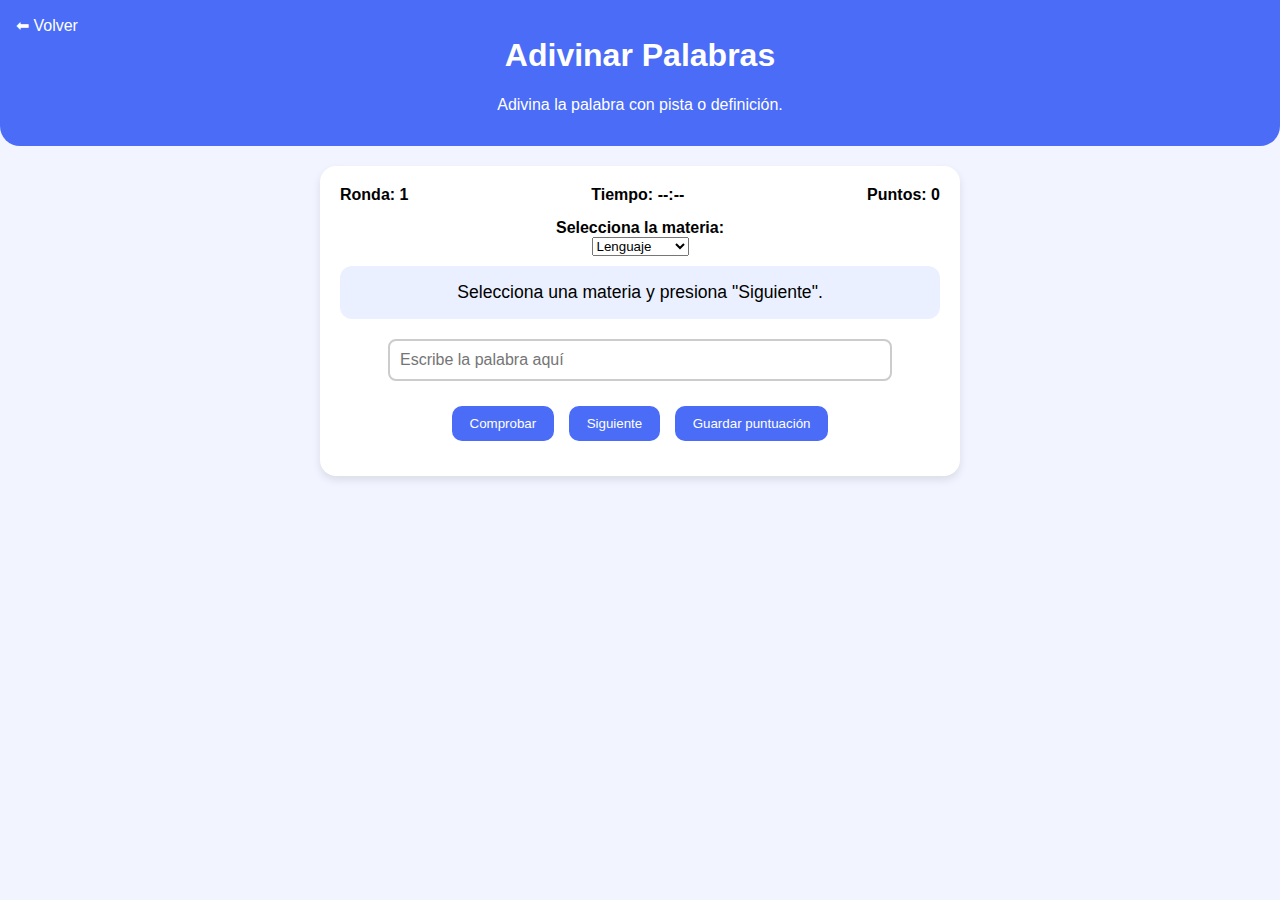
<file: adivinar.html>
<!DOCTYPE html>
<html lang="es">
<head>
  <meta charset="utf-8" />
  <meta name="viewport" content="width=device-width,initial-scale=1" />
  <title>Adivinar Palabras — Aprende Jugando</title>
  <style>
    body {
      font-family: "Poppins", sans-serif;
      background: #f2f5ff;
      margin: 0;
      text-align: center;
    }
    header {
      background: #4a6cf7;
      color: #fff;
      padding: 1rem;
      border-radius: 0 0 20px 20px;
    }
    header a {
      color: #fff;
      text-decoration: none;
      font-size: 1rem;
      float: left;
    }
    main {
      padding: 20px;
    }
    .panel {
      background: #fff;
      border-radius: 16px;
      box-shadow: 0 4px 8px rgba(0,0,0,0.1);
      max-width: 600px;
      margin: 0 auto;
      padding: 20px;
    }
    .top-row {
      display: flex;
      justify-content: space-between;
      font-weight: bold;
      margin-bottom: 15px;
    }
    .hint-box {
      background: #eaf0ff;
      padding: 1rem;
      border-radius: 12px;
      font-size: 1.1rem;
      margin: 10px 0;
    }
    input {
      width: 80%;
      padding: 10px;
      border-radius: 8px;
      border: 2px solid #ccc;
      margin-top: 10px;
      font-size: 1rem;
    }
    .controls {
      margin-top: 20px;
    }
    button {
      background: #4a6cf7;
      border: none;
      color: white;
      padding: 10px 18px;
      border-radius: 10px;
      cursor: pointer;
      margin: 5px;
      transition: 0.3s;
    }
    button:hover {
      background: #3452c3;
    }
    #message {
      font-size: 1.2rem;
      margin-top: 10px;
      color: #333;
    }
  </style>
</head>

<body>
<header class="mini-hero">
  <a class="back" href="index.html">⬅ Volver</a>
  <h1>Adivinar Palabras</h1>
  <p>Adivina la palabra con pista o definición.</p>
</header>

<main class="container">
  <section class="panel">
    <div class="top-row">
      <div>Ronda: <span id="round">1</span></div>
      <div>Tiempo: <span id="advTimer">--:--</span></div>
      <div>Puntos: <span id="scoreAdv">0</span></div>
    </div>

    <label for="subjectSelect"><b>Selecciona la materia:</b></label><br>
    <select id="subjectSelect">
      <option value="lenguaje">Lenguaje</option>
      <option value="ingles">Inglés</option>
      <option value="sociales">C. Sociales</option>
      <option value="naturales">C. Naturales</option>
    </select>

    <div id="hint" class="hint-box">Selecciona una materia y presiona "Siguiente".</div>
    <input id="guessInput" placeholder="Escribe la palabra aquí" autocomplete="off">

    <div class="controls">
      <button id="submitGuess">Comprobar</button>
      <button id="nextRound">Siguiente</button>
      <button id="saveScoreAdv">Guardar puntuación</button>
    </div>

    <div id="message"></div>
  </section>
</main>

<script>
  const riddles = {
    lenguaje: [
      { hint: "Palabra que indica una acción.", answer: "verbo" },
      { hint: "Signo que se usa al final de una oración.", answer: "punto" },
      { hint: "Conjunto de letras que forman palabras.", answer: "alfabeto" }
    ],
    ingles: [
      { hint: "Color del cielo en inglés.", answer: "blue" },
      { hint: "Animal que dice 'woof'.", answer: "dog" },
      { hint: "Forma plural de 'child'.", answer: "children" }
    ],
    sociales: [
      { hint: "Lugar donde viven las personas.", answer: "ciudad" },
      { hint: "Persona que enseña en la escuela.", answer: "maestro" },
      { hint: "País donde vivimos.", answer: "bolivia" }
    ],
    naturales: [
      { hint: "Astro que da luz y calor.", answer: "sol" },
      { hint: "Líquido esencial para la vida.", answer: "agua" },
      { hint: "Animal que produce miel.", answer: "abeja" }
    ]
  };

  let round = 1;
  let score = 0;
  let current = null;
  let selectedSubject = "lenguaje";
  const hintEl = document.getElementById("hint");
  const guessEl = document.getElementById("guessInput");
  const msgEl = document.getElementById("message");

  document.getElementById("subjectSelect").addEventListener("change", (e) => {
    selectedSubject = e.target.value;
    msgEl.textContent = "";
    hintEl.textContent = "Materia cambiada. Pulsa 'Siguiente' para continuar.";
  });

  document.getElementById("nextRound").addEventListener("click", () => {
    const set = riddles[selectedSubject];
    current = set[Math.floor(Math.random() * set.length)];
    hintEl.textContent = current.hint;
    guessEl.value = "";
    msgEl.textContent = "";
    document.getElementById("round").textContent = round;
  });

  document.getElementById("submitGuess").addEventListener("click", () => {
    if (!current) {
      msgEl.textContent = "Primero pulsa 'Siguiente' para obtener una adivinanza.";
      return;
    }
    const guess = guessEl.value.trim().toLowerCase();
    if (guess === current.answer) {
      score += 10;
      msgEl.textContent = "✅ ¡Correcto!";
      round++;
    } else {
      msgEl.textContent = "❌ Incorrecto. La respuesta era: " + current.answer;
    }
    document.getElementById("scoreAdv").textContent = score;
  });

  document.getElementById("saveScoreAdv").addEventListener("click", () => {
    alert("Puntuación guardada: " + score + " puntos 🎯");
  });
</script>

</body>
</html>
</file>
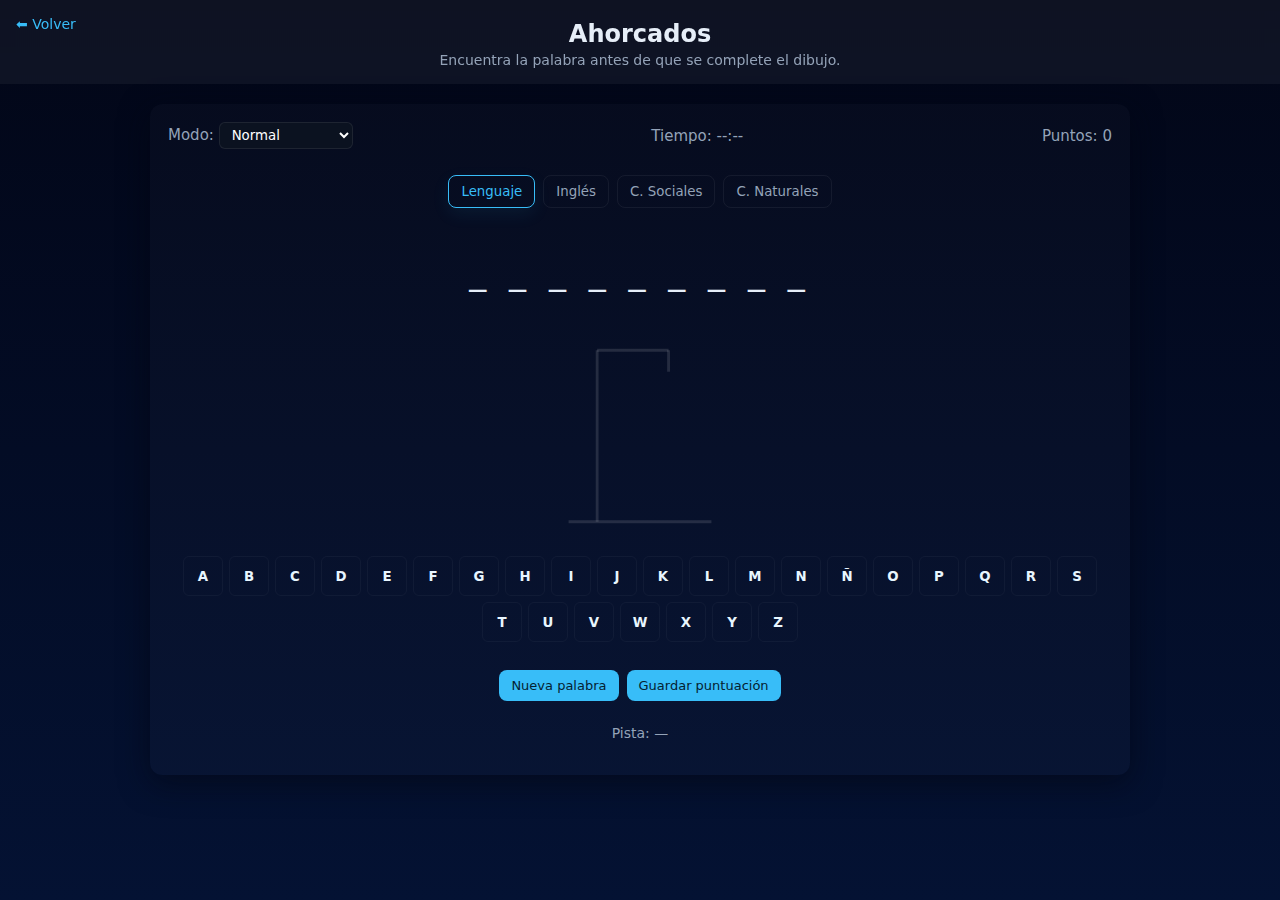
<file: ahorcados.html>
<!DOCTYPE html>
<html lang="es">
<head>
  <meta charset="utf-8" />
  <meta name="viewport" content="width=device-width,initial-scale=1" />
  <title>Ahorcados — Aprende Jugando</title>
  <style>
    :root{--bg:#0f172a;--card:#0b1220;--accent:#38bdf8;--muted:#94a3b8;--success:#22c55e;--danger:#ef4444}
    *{box-sizing:border-box;font-family:Inter,system-ui,-apple-system,'Segoe UI',Roboto,'Helvetica Neue',Arial}
    body{margin:0;min-height:100vh;background:linear-gradient(180deg,#020617 0%,#041233 100%);color:#e6eef8;display:flex;flex-direction:column;align-items:center;justify-content:flex-start;padding:0}
    header.mini-hero{background:rgba(255,255,255,0.05);padding:16px;width:100%;text-align:center;position:sticky;top:0;z-index:10;backdrop-filter:blur(6px)}
    header.mini-hero h1{margin:4px 0;font-size:24px}
    header.mini-hero p{margin:0;font-size:14px;color:var(--muted)}
    a.back{color:var(--accent);text-decoration:none;font-size:14px;position:absolute;left:16px;top:16px}
    .container{width:100%;max-width:980px;background:rgba(255,255,255,0.02);border-radius:12px;padding:18px;margin-top:20px;box-shadow:0 8px 30px rgba(3,7,18,0.6)}
    .panel{display:flex;flex-direction:column;align-items:center;gap:16px}
    .top-row{display:flex;flex-wrap:wrap;justify-content:space-between;align-items:center;width:100%;gap:10px;font-size:15px;color:var(--muted)}
    select{background:var(--card);border:1px solid rgba(255,255,255,0.08);color:white;border-radius:6px;padding:4px 8px}
    .word-display{font-size:34px;letter-spacing:6px;text-align:center;margin:18px 0}
    .letters{display:flex;flex-wrap:wrap;gap:6px;justify-content:center}
    .letter-btn{width:40px;height:40px;border-radius:6px;border:1px solid rgba(255,255,255,0.04);background:transparent;color:#e8f6ff;cursor:pointer;font-weight:600}
    .letter-btn:disabled{opacity:0.35;cursor:not-allowed}
    .controls{display:flex;gap:8px;justify-content:center;margin-top:12px}
    .small-btn{background:var(--accent);border:none;border-radius:8px;padding:8px 12px;color:#052231;cursor:pointer;font-size:13px}
    .subjects{display:flex;gap:8px;flex-wrap:wrap;justify-content:center;margin:10px 0}
    .btn{background:transparent;border:1px solid rgba(255,255,255,0.06);padding:8px 12px;border-radius:8px;cursor:pointer;color:var(--muted)}
    .btn.active{border-color:var(--accent);color:var(--accent);box-shadow:0 6px 18px rgba(56,189,248,0.08)}
    .hangman svg{width:200px;height:200px;margin-top:10px}
    .hint{color:var(--muted);font-size:14px;margin-top:8px;text-align:center}
    .message{padding:10px;border-radius:8px;margin-top:10px;text-align:center}
    .message.win{background:rgba(34,197,94,0.12);color:var(--success)}
    .message.lose{background:rgba(239,68,68,0.12);color:var(--danger)}
  </style>
</head>
<body>
<header class="mini-hero">
  <a class="back" href="index.html">⬅ Volver</a>
  <h1>Ahorcados</h1>
  <p>Encuentra la palabra antes de que se complete el dibujo.</p>
</header>

<main class="container">
  <section class="panel">
    <div class="top-row">
      <div>Modo: <select id="modeSelect"><option value="normal">Normal</option><option value="timed">Cronometrado</option></select></div>
      <div>Tiempo: <span id="timerDisplay">--:--</span></div>
      <div>Puntos: <span id="scoreAhorcado">0</span></div>
    </div>

    <div class="subjects">
      <button class="btn active" data-subject="lenguaje">Lenguaje</button>
      <button class="btn" data-subject="ingles">Inglés</button>
      <button class="btn" data-subject="c.sociales">C. Sociales</button>
      <button class="btn" data-subject="c.naturales">C. Naturales</button>
    </div>

    <div id="wordDisplay" class="word-display">_ _ _ _ _</div>
    <div id="hangmanDrawing" class="hangman">
      <svg viewBox="0 0 120 140">
        <line x1="10" y1="130" x2="110" y2="130" stroke="rgba(255,255,255,0.12)" stroke-width="2"/>
        <line x1="30" y1="130" x2="30" y2="10" stroke="rgba(255,255,255,0.12)" stroke-width="2"/>
        <line x1="30" y1="10" x2="80" y2="10" stroke="rgba(255,255,255,0.12)" stroke-width="2"/>
        <line x1="80" y1="10" x2="80" y2="25" stroke="rgba(255,255,255,0.12)" stroke-width="2"/>
        <circle id="part-head" cx="80" cy="32" r="7" stroke="rgba(255,255,255,0.8)" stroke-width="1.6" fill="transparent" opacity="0"/>
        <line id="part-body" x1="80" y1="39" x2="80" y2="70" stroke="rgba(255,255,255,0.8)" stroke-width="1.6" opacity="0"/>
        <line id="part-arm-l" x1="80" y1="48" x2="68" y2="60" stroke="rgba(255,255,255,0.8)" stroke-width="1.6" opacity="0"/>
        <line id="part-arm-r" x1="80" y1="48" x2="92" y2="60" stroke="rgba(255,255,255,0.8)" stroke-width="1.6" opacity="0"/>
        <line id="part-leg-l" x1="80" y1="70" x2="70" y2="92" stroke="rgba(255,255,255,0.8)" stroke-width="1.6" opacity="0"/>
        <line id="part-leg-r" x1="80" y1="70" x2="90" y2="92" stroke="rgba(255,255,255,0.8)" stroke-width="1.6" opacity="0"/>
      </svg>
    </div>

    <div id="letters" class="letters"></div>

    <div class="controls">
      <button id="newWordBtn" class="small-btn">Nueva palabra</button>
      <button id="saveScoreA" class="small-btn">Guardar puntuación</button>
    </div>
    <div class="hint" id="wordHint">Pista: —</div>
    <div id="messageArea"></div>
  </section>
</main>

<script>
  const WORDS={"lenguaje":[{w:"SILABA",h:"Unidad de sonido en una palabra"},{w:"NARRACION",h:"Relato de hechos imaginarios o reales"},{w:"VERBO",h:"Palabra que indica acción o estado"}],"ingles":[{w:"CAT",h:"Animal doméstico: gato (traducción)"},{w:"HOUSE",h:"Lugar donde vive la familia"},{w:"APPLE",h:"Fruta roja o verde"}],"c.sociales":[{w:"MAPA",h:"Representación gráfica de un territorio"},{w:"HISTORIA",h:"Conjunto de hechos pasados"},{w:"CIUDAD",h:"Lugar con muchas casas y servicios"}],"c.naturales":[{w:"AGUA",h:"Sustancia esencial para la vida"},{w:"PLANTA",h:"Organismo que hace fotosíntesis"},{w:"ANIMAL",h:"Ser vivo que se mueve por sí mismo"}]};
  const subjectButtons=document.querySelectorAll('.btn');
  const wordDisplay=document.getElementById('wordDisplay');
  const lettersWrap=document.getElementById('letters');
  const hintEl=document.getElementById('wordHint');
  const messageArea=document.getElementById('messageArea');
  let currentSubject='lenguaje',secret='',hint='',revealed=[],remaining=6,used=new Set();
  const parts=['part-head','part-body','part-arm-l','part-arm-r','part-leg-l','part-leg-r'];
  subjectButtons.forEach(b=>b.addEventListener('click',()=>{subjectButtons.forEach(x=>x.classList.remove('active'));b.classList.add('active');currentSubject=b.dataset.subject;newWord();}));
  function chooseRandomWord(){const arr=WORDS[currentSubject];return arr[Math.floor(Math.random()*arr.length)];}
  function newWord(){const picked=chooseRandomWord();secret=picked.w.toUpperCase();hint=picked.h;revealed=Array.from(secret).map(ch=>ch.match(/[A-ZÑ]/)?'_':ch);remaining=6;used.clear();renderWord();createKeyboard();updateHangman(0);hintEl.textContent='Pista: —';messageArea.innerHTML='';}
  function renderWord(){wordDisplay.textContent=revealed.join(' ');}
  function createKeyboard(){lettersWrap.innerHTML='';'ABCDEFGHIJKLMNÑOPQRSTUVWXYZ'.split('').forEach(l=>{const btn=document.createElement('button');btn.className='letter-btn';btn.textContent=l;btn.onclick=()=>onLetter(l,btn);lettersWrap.appendChild(btn);});}
  function onLetter(l,btn){if(used.has(l))return;used.add(l);btn.disabled=true;let hit=false;for(let i=0;i<secret.length;i++){if(secret[i]===l){revealed[i]=l;hit=true;}}if(!hit){remaining--;updateHangman(6-remaining);}renderWord();checkEnd();}
  function updateHangman(step){for(let i=0;i<parts.length;i++){document.getElementById(parts[i]).style.opacity=(i<step)?'1':'0';}}
  function checkEnd(){if(!revealed.includes('_')){showMsg('¡Ganaste!','win');disable();}else if(remaining<=0){showMsg('Perdiste — la palabra era: '+secret,'lose');disable();}}
  function disable(){document.querySelectorAll('.letter-btn').forEach(b=>b.disabled=true);}
  function showMsg(t,type){messageArea.innerHTML=`<div class='message ${type}'>${t}</div>`;}
  document.getElementById('newWordBtn').onclick=()=>newWord();
  document.getElementById('saveScoreA').onclick=()=>alert('Puntuación guardada (ejemplo).');
  document.addEventListener('keydown',e=>{const c=e.key.toUpperCase();const b=[...document.querySelectorAll('.letter-btn')].find(x=>x.textContent===c);if(b&&!b.disabled)b.click();});
  newWord();
</script>
</body>
</html>
</file>
